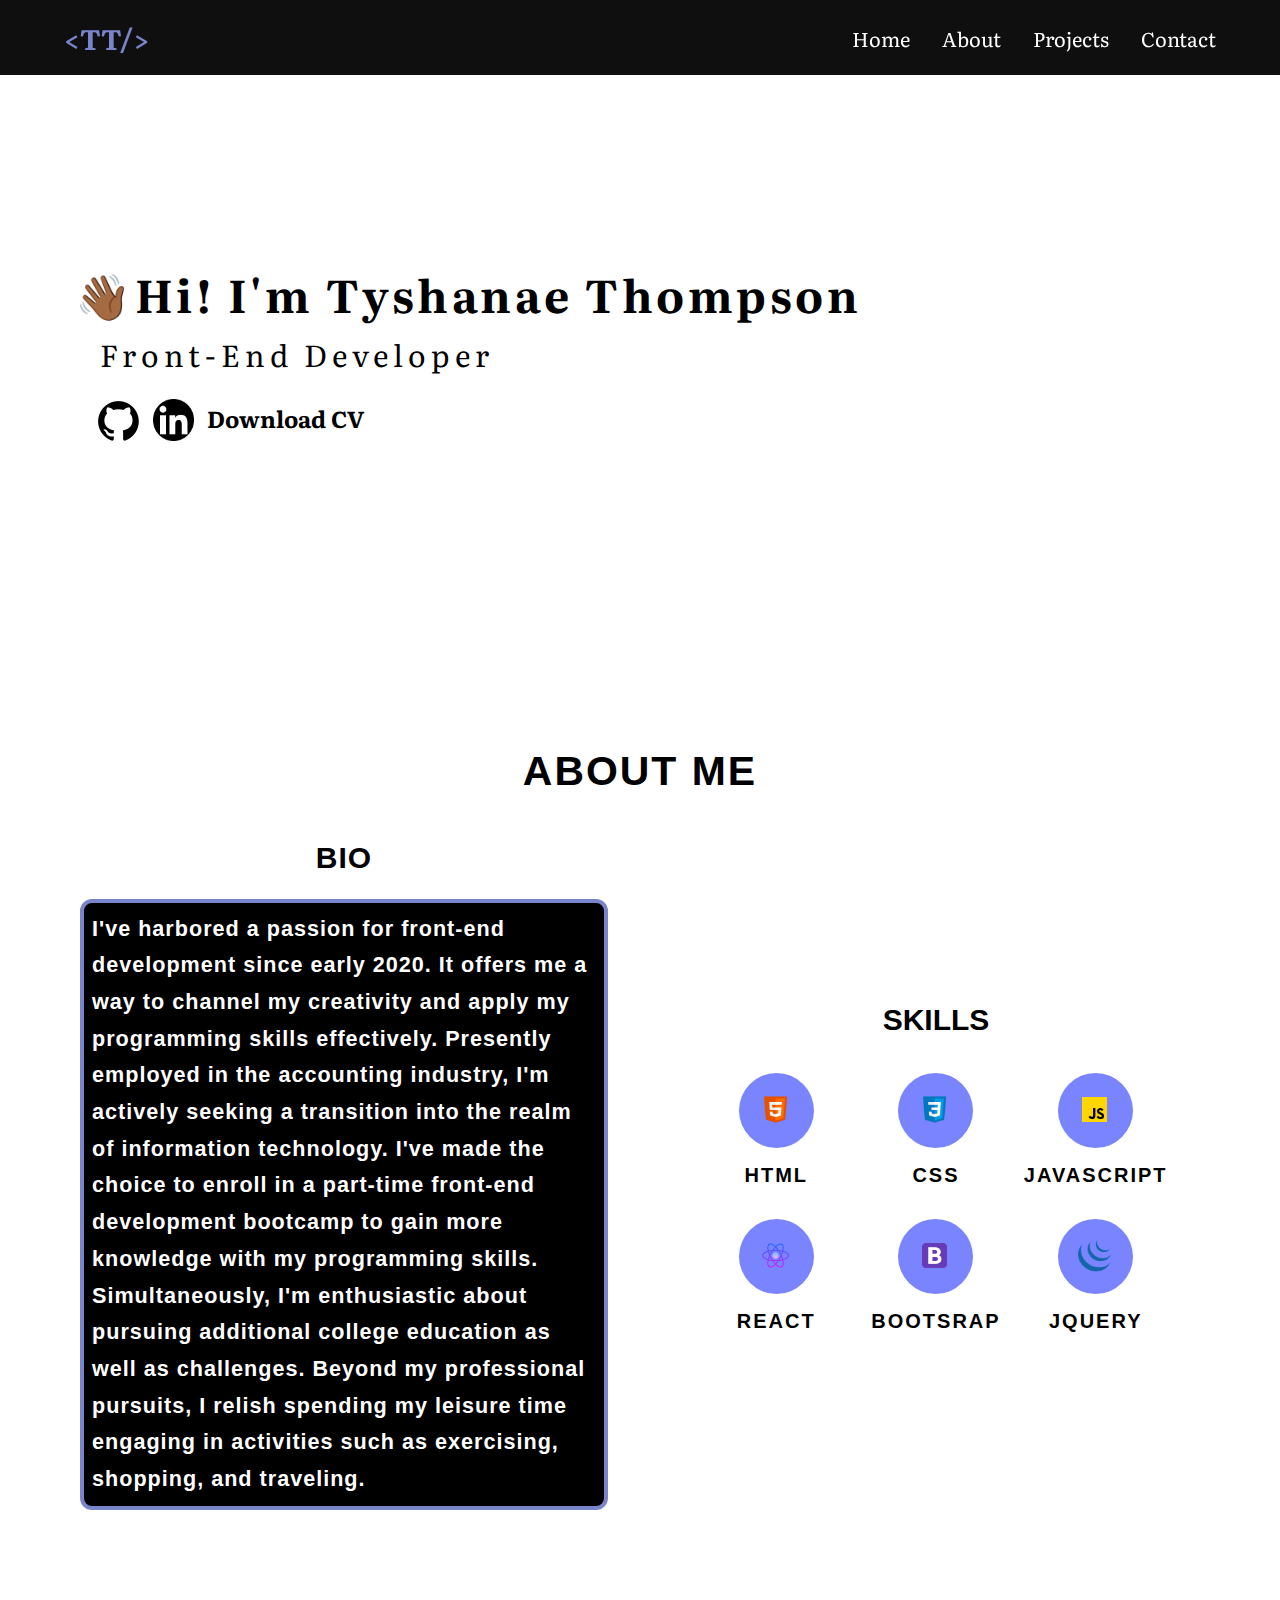
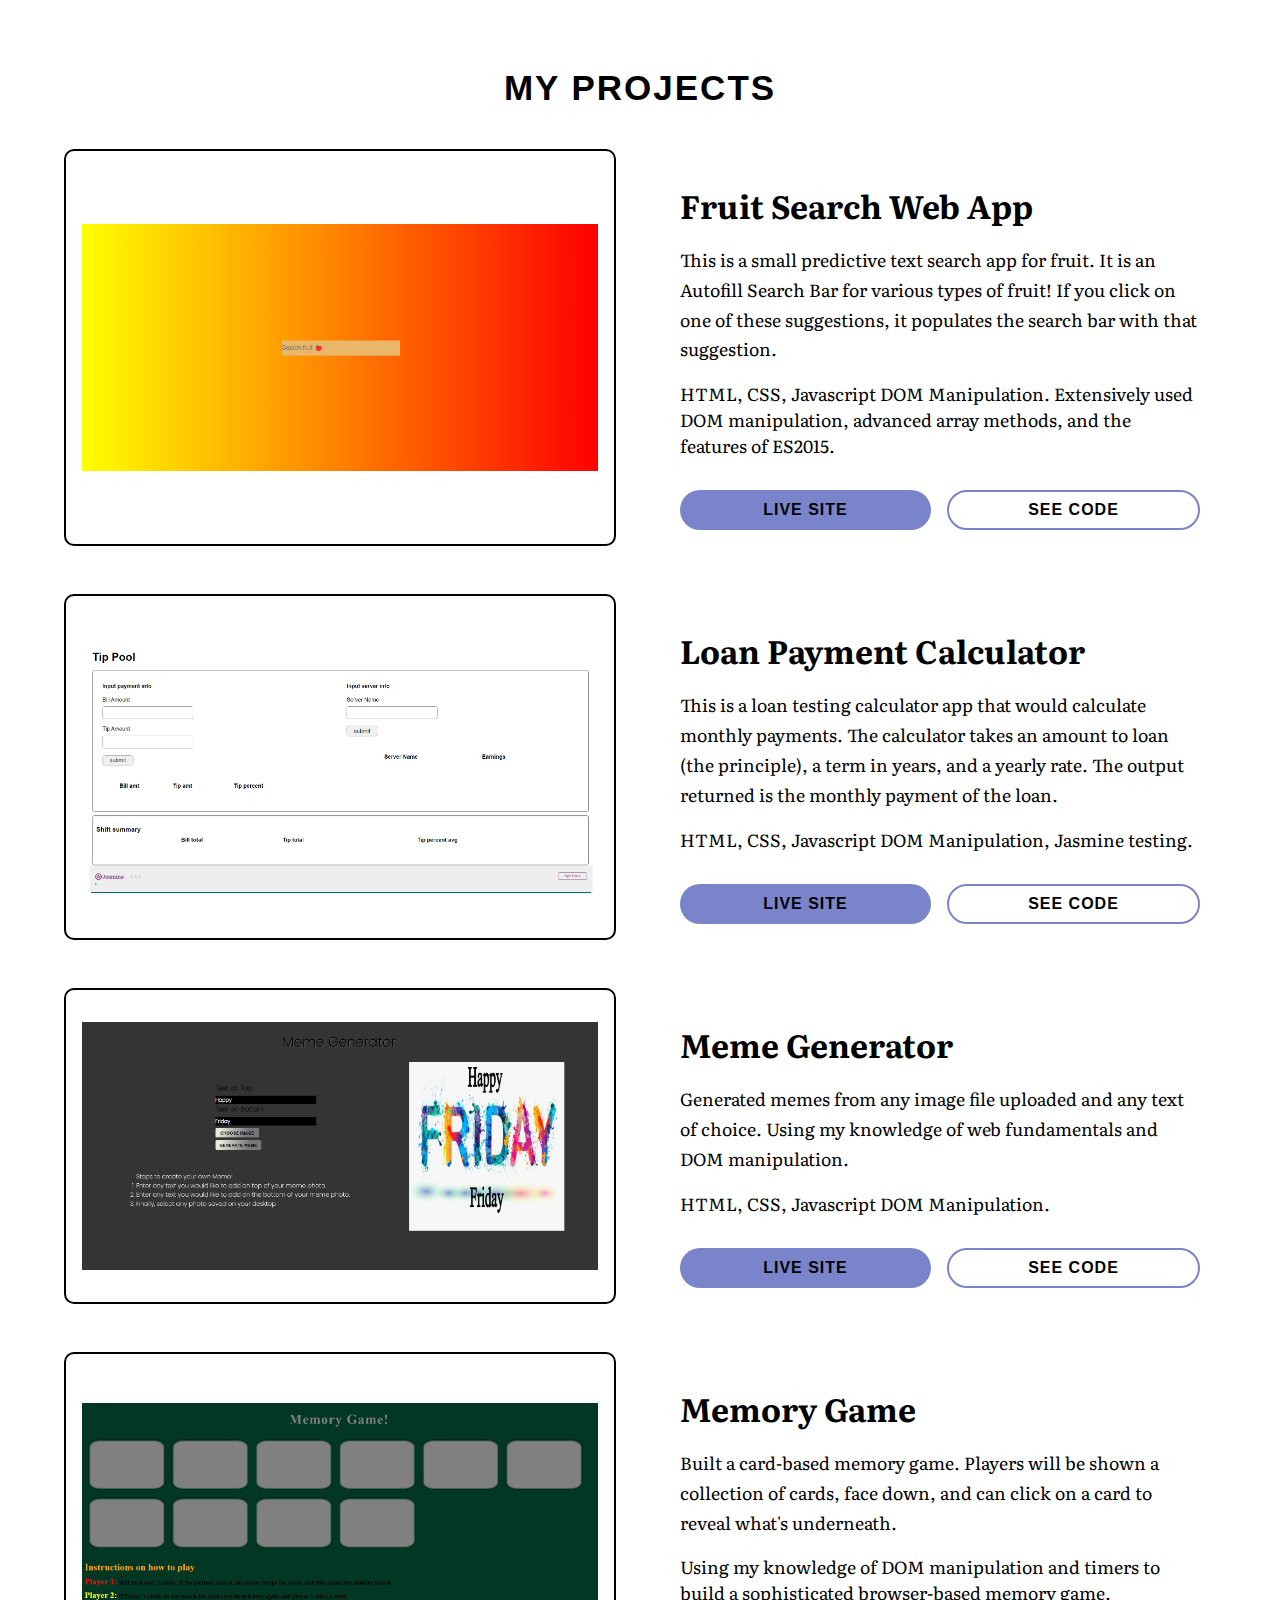
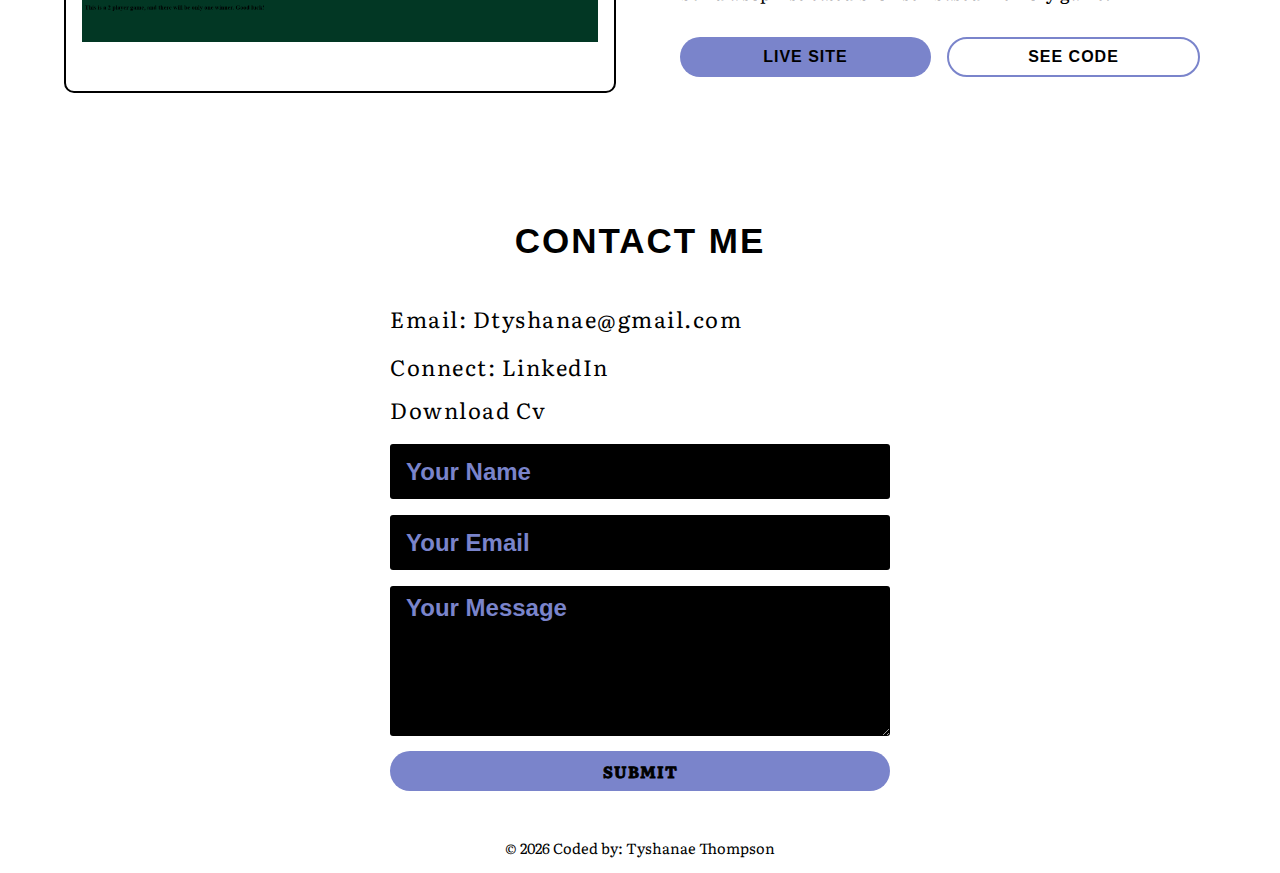
<file: index.html>
<!DOCTYPE html>
<html lang="en" id="home">

<head>
  <meta charset="UTF-8" />
  <meta http-equiv="X-UA-Compatible" content="IE=edge" />
  <meta name="viewport" content="width=device-width, initial-scale=1.0" />
  <meta name="author" content="Tyshanae Thompson" />
  <link rel="stylesheet" href="style.css" />
  <title>Tyshanae Thompson | Portfolio</title>
</head>


<body>

  <!-- header -->
  <header class="header" class="navbar-expand-lg">
    <nav class="nav center">
      <div class="nav__header">
        <a href="#home" class="nav__brand">&lt;TT&sol;&gt;</a>
        <ul class="nav__links">
          <li><a href="#home" class="nav__link">Home</a></li>
          <li><a href="#about" class="nav__link">About</a></li>
          <li><a href="#projects" class="nav__link">Projects</a></li>
          <li><a href="#contact" class="nav__link">Contact</a></li>
        </ul>
        <span class="nav__hamburger" id="hamburger"></span>
      </div>
    </nav>
  </header>


  <aside class="sidebar">
    <ul class="sidebar__links">
      <li><a href="#home" class="sidebar__link" data-id="home">Home</a></li>
      <li>
        <a href="#about" class="sidebar__link" data-id="about">About</a>
      </li>
      <li>
        <a href="#projects" class="sidebar__link" data-id="projects">Projects</a>
      </li>
      <li>
        <a href="#contact" class="sidebar__link" data-id="contact">Contact</a>
      </li>
    </ul>
  </aside>

  <main>

    <div class="Introduction_section">
      <!--Introduction & Contacts-->
      <div class="introduction_main" class="hero__container center">
        <h2 class="introduction" class="hero__heading">👋🏾Hi! I'm Tyshanae Thompson</h2>
        <p class="text">Front-End Developer</p>
        <div class="social__contacts">
          <!--github-->
          <a href="https://github.com/Tyshanae" target="_blank">
            <img class="social_link" src="./image logos/github-mark/new github.png" alt="github logo"
              style="width: 49.5px; height: 49.5px" />
          </a>
          <!--Linkedin-->
          <a href="https://www.linkedin.com/in/tyshanae-thompson-536700204/" target="_blank">
            <img class="social_link" src="./image logos/linkedin-mark/linkedin-logo.png" alt="linkedin logo"
              style="width:41px; height:42px; margin-top:3px" />
          </a>
          <a href="./CV/Tyshanae Thompson Resume final.pdf" class="cv_link" download>Download CV</a>
        </div>
      </div>
    </div>



    <!-- about section -->
    <section class="about" id="about">
      <section id="section_h3_about">
        <h3>About Me</h3>
      </section>
      <section class="center">
        <article class="about__container">
          <div class="about__bio">
            <h3 class="skills_bio">Bio</h3>
            <p
              style="border: 4px solid rgb(122, 132, 203); border-radius: 12px; padding-left: 8px; padding-right:8px; padding-top:8px; padding-bottom:8px;color: white; background-color: black;">
              I've harbored a passion for front-end development since early
              2020. It offers me a way to channel my creativity and apply my
              programming skills effectively. Presently employed in the
              accounting industry, I'm actively seeking a transition into the
              realm of information technology. I've made the choice to enroll in
              a part-time front-end development bootcamp to gain more knowledge
              with my programming skills. Simultaneously, I'm enthusiastic about
              pursuing additional college education as well as challenges.
              Beyond my professional pursuits, I relish spending my leisure time
              engaging in activities such as exercising, shopping, and
              traveling.
            </p>
          </div>
          <!--Tech Skills List-->
          <div class="skills_div">
            <h3 class="skills__title">Skills</h3>
            <div class="about__skilllist">
              <div class="skills_section">
                <section class="img_tile">
                  <i><img class="img_skills" src="icons tech stack/icons8-html5-48.png" alt="html 5" /></i>
                </section>
                <p class="list-item">HTML</p>
              </div>

              <div class="skills_section">
                <section class="img_tile">
                  <i><img class="img_skills" src="icons tech stack/icons8-css-48.png" alt="css" /></i>
                </section>
                <p class="list-item">CSS</p>
              </div>

              <div class="skills_section">
                <section class="img_tile">
                  <i><img class="img_skills" src="icons tech stack/icons8-javascript-48.png" alt="javascript" />
                  </i>
                </section>
                <p class="list-item">JavaScript</p>
              </div>

              <div class="skills_section">
                <section class="img_tile">
                  <i><img class="img_skills" src="icons tech stack/new react.png" alt="react" /></i>
                </section>
                <p class="list-item">React</p>
              </div>

              <div class="skills_section">
                <section class="img_tile">
                  <i><img class="img_skills" src="icons tech stack/icons8-bootstrap-48.png" alt="bootstrap" /></i>
                </section>
                <p class="list-item">Bootsrap</p>
              </div>

              <div class="skills_section">
                <section class="img_tile">
                  <i><img class="img_skills"
                      src="icons tech stack/icons8-jquery-is-a-javascript-library-designed-to-simplify-html-48.png"
                      alt="bootstrap" /></i>
                </section>
                <p class="list-item">jQuery</p>
              </div>
            </div>
          </div>
        </article>
      </section>
    </section>

    <!-- projects section -->
    <section class="projects" id="projects">
      <h2 class="section__title">My Projects</h2>
      <article class="projects__container center">

        <div class="projects__card">
          <div class="projects__image">
            <img src="./project photos/Fruit Search App.png" alt="Fruit Search Web App" class="img"
              style="border: 2px solid black" />
          </div>
          <div class="projects__text">
            <h3 class="projects__title">Fruit Search Web App</h3>
            <p class="projects__description">
              This is a small predictive text search app for fruit. It is an
              Autofill Search Bar for various types of fruit! If you click on one
              of these suggestions, it populates the search bar with that
              suggestion.
            </p>
            <p class="projects__stack">
              HTML, CSS, Javascript DOM Manipulation. Extensively used DOM
              manipulation, advanced array methods, and the features of ES2015.
            </p>
            <div class="project__buttons">
              <a href="https://tyshanae.github.io/Fruit-Search-Javascript-Dom/" target="_blank"
                class="btn project__btn--primary" type="button" aria-label="Fruit Search Web App" rel="noopener">Live
                Site</a>
              <a href="https://github.com/Tyshanae/Fruit-Search-Javascript-Dom.git" target="_blank"
                class="btn project__btn--secondary" type="button"
                aria-label="Link to Github Repository for Fruit Search Web App" rel="noopener">See Code</a>
            </div>
          </div>
        </div>

        <div class="projects__card">
          <div class="projects__image">
            <img src="./project photos/Loan Payment Calculator.png" alt="Loan Payment Calculator" class="img"
              style="border: 2px solid black" />
          </div>
          <div class="projects__text">
            <h3 class="projects__title">Loan Payment Calculator</h3>
            <p class="projects__description">
              This is a loan testing calculator app that would calculate monthly
              payments. The calculator takes an amount to loan (the principle), a
              term in years, and a yearly rate. The output returned is the monthly
              payment of the loan.
            </p>
            <p class="projects__stack">
              HTML, CSS, Javascript DOM Manipulation, Jasmine testing.
            </p>
            <div class="project__buttons">
              <a href="https://tyshanae.github.io/JasmineTestingCalculator/" target="_blank"
                class="btn project__btn--primary" type="button" aria-label="Loan Payment Calculator Live Site"
                rel="noopener">Live Site</a>
              <a href="https://github.com/Tyshanae/JasmineTestingCalculator.git" target="_blank"
                class="btn project__btn--secondary" type="button"
                aria-label="Link to Github Repository for Loan Payment Calculator" rel="noopener">See Code</a>
            </div>
          </div>
        </div>

        <div class="projects__card">
          <div class="projects__image">
            <img src="./project photos/Meme Generator App (2).png" alt="Meme Generator" class="img"
              style="border: 2px solid black" />
          </div>
          <div class="projects__text">
            <h3 class="projects__title">Meme Generator</h3>
            <p class="projects__description">
              Generated memes from any image file uploaded and any text of choice.
              Using my knowledge of web fundamentals and DOM manipulation.
            </p>
            <p class="projects__stack">
              HTML, CSS, Javascript DOM Manipulation.
            </p>
            <div class="project__buttons">
              <a href="https://tyshanae.github.io/Meme-Generator-Complete/" target="_blank"
                class="btn project__btn--primary" type="button"
                aria-label="Visions of Hope Psychological Services, LLC Live Site" rel="noopener">Live Site</a>
              <a href="https://github.com/Tyshanae/Meme-Generator-Complete.git" target="_blank"
                class="btn project__btn--secondary" type="button"
                aria-label="Link to Github Repository for Meme Generator" rel="noopener">See Code</a>
            </div>
          </div>
        </div>

        <div class="projects__card">
          <div class="projects__image">
            <img src="./project photos/Memory Game.png" alt="Memory Game" class="img" style="border: 2px solid black" />
          </div>
          <div class="projects__text">
            <h3 class="projects__title">
              Memory Game
            </h3>
            <p class="projects__description">
              Built a card-based memory game. Players will be shown a collection
              of cards, face down, and can click on a card to reveal what's
              underneath.
            </p>
            <p class="projects__stack"> Using my knowledge of DOM manipulation and timers to build a
              sophisticated browser-based memory game.</p>
            <div class="project__buttons">
              <a href="https://tyshanae.github.io/Memory-Game-Webpage-Complete/memory-game-js-dom/index.html"
                target="_blank" class="btn project__btn--primary" type="button"
                aria-label="Link to Atlas Behavioral Health & Wellness Live Site" rel="noopener">Live Site</a>
              <a href="https://github.com/Tyshanae/Memory-Game-Webpage-Complete.git" target="_blank"
                class="btn project__btn--secondary" type="button" aria-label="Link to Github Repository for Memory Game"
                rel="noopener">See Code</a>
            </div>
          </div>
        </div>

        <!-- contact section -->
        <section class="contact_section" id="contact">
          <h2 class="section__title">Contact Me</h2>
          <section class="contact__container">
            <div class="contact-section">
              <p class="contact_info">Email: Dtyshanae@gmail.com</p>
              <a class="linkedin" href="https://www.linkedin.com/in/tyshanae-thompson-536700204/"
                target="_blank">Connect: LinkedIn</a>
              <a class="resume" download href="./CV/Tyshanae Thompson Resume final.pdf">Download Cv</a>
              <form class="contact__form" id="form" action="https://formsubmit.co/37f099e7f80af871402bc745b521a6dd"
                method="POST" target="_blank">
                <input type="text" name="Name" placeholder="Your Name" required />
                <input type="email" id="email" name="email" placeholder="Your Email" required />
                <textarea name="message" id="message" rows="6" placeholder="Your Message"></textarea>
                <button class="btn project__btn--primary" type="submit">
                  Submit
                </button>
              </form>
            </div>

          </section>
        </section>
  </main>
  <footer class="footer">
    <small>&copy <span id="date"></span> Coded by: Tyshanae Thompson</small>
  </footer>
  <script src="script.js"></script>
</body>

</html>
</file>
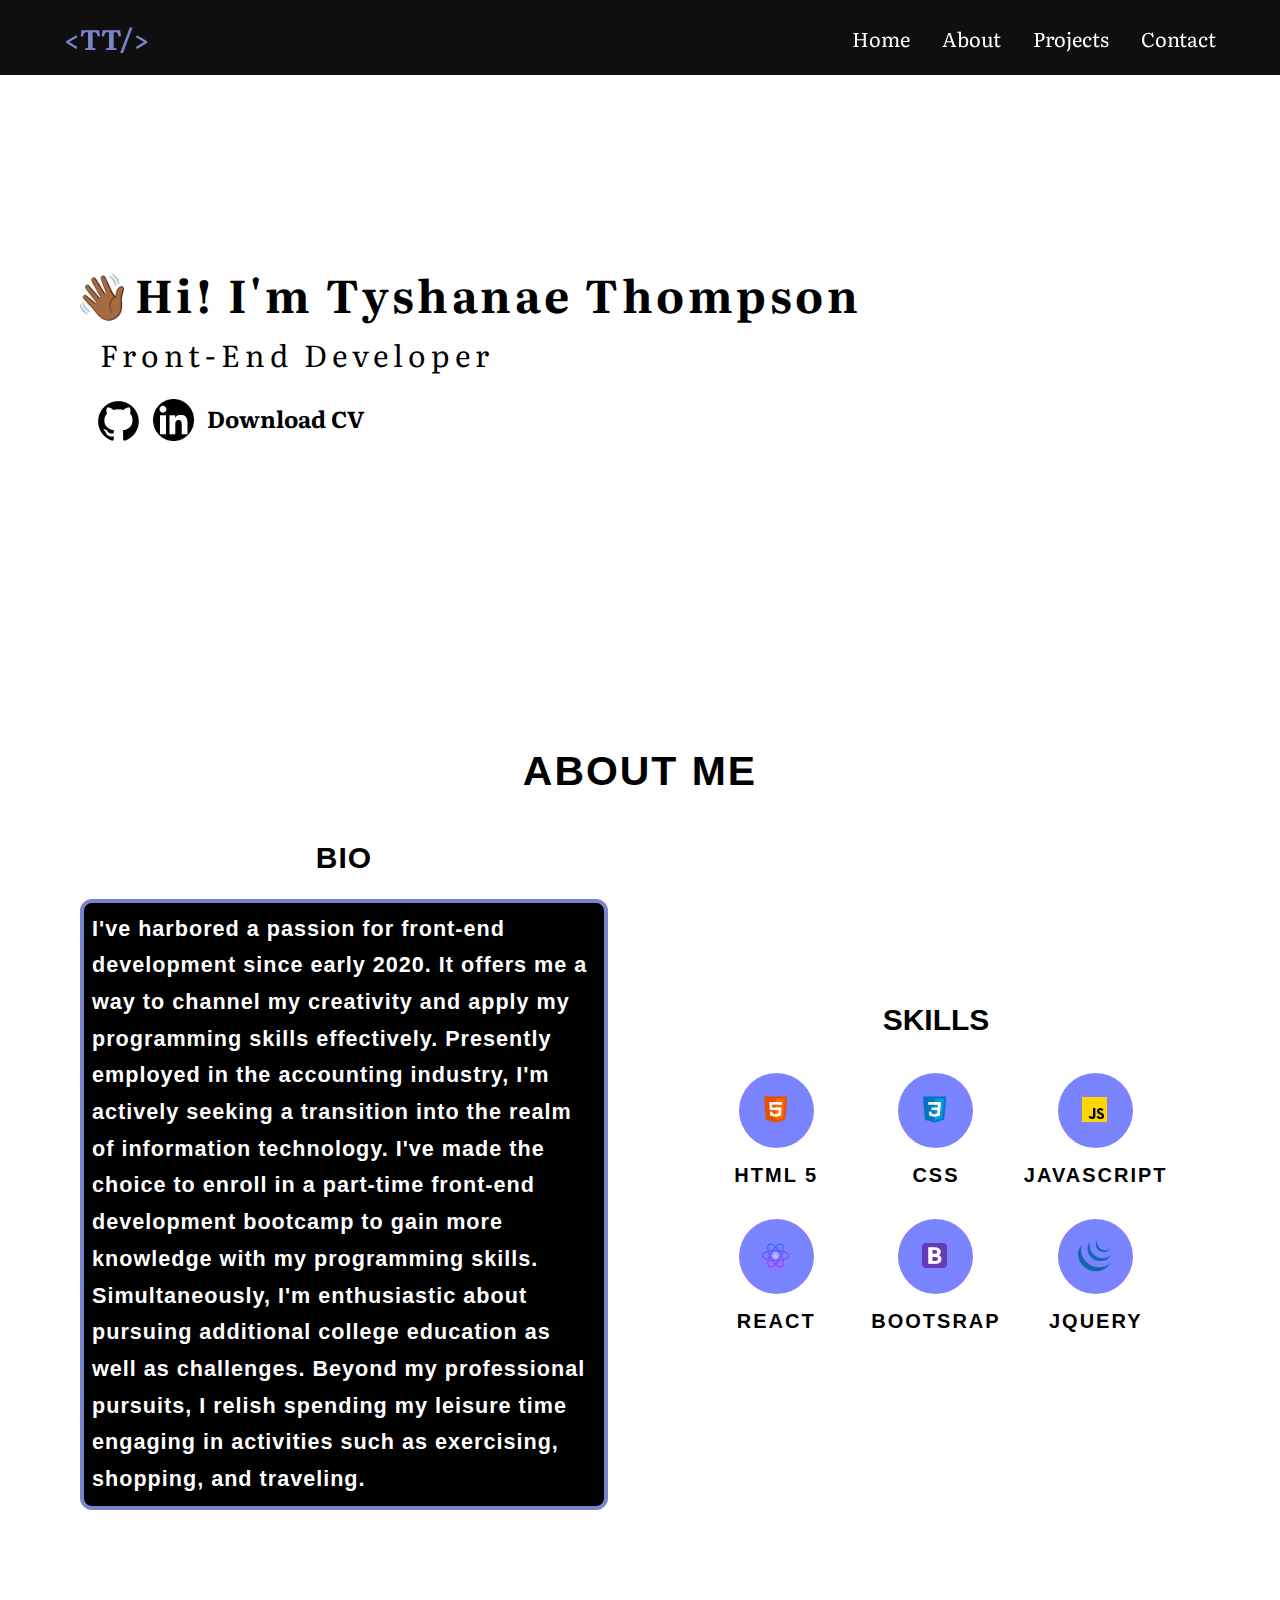
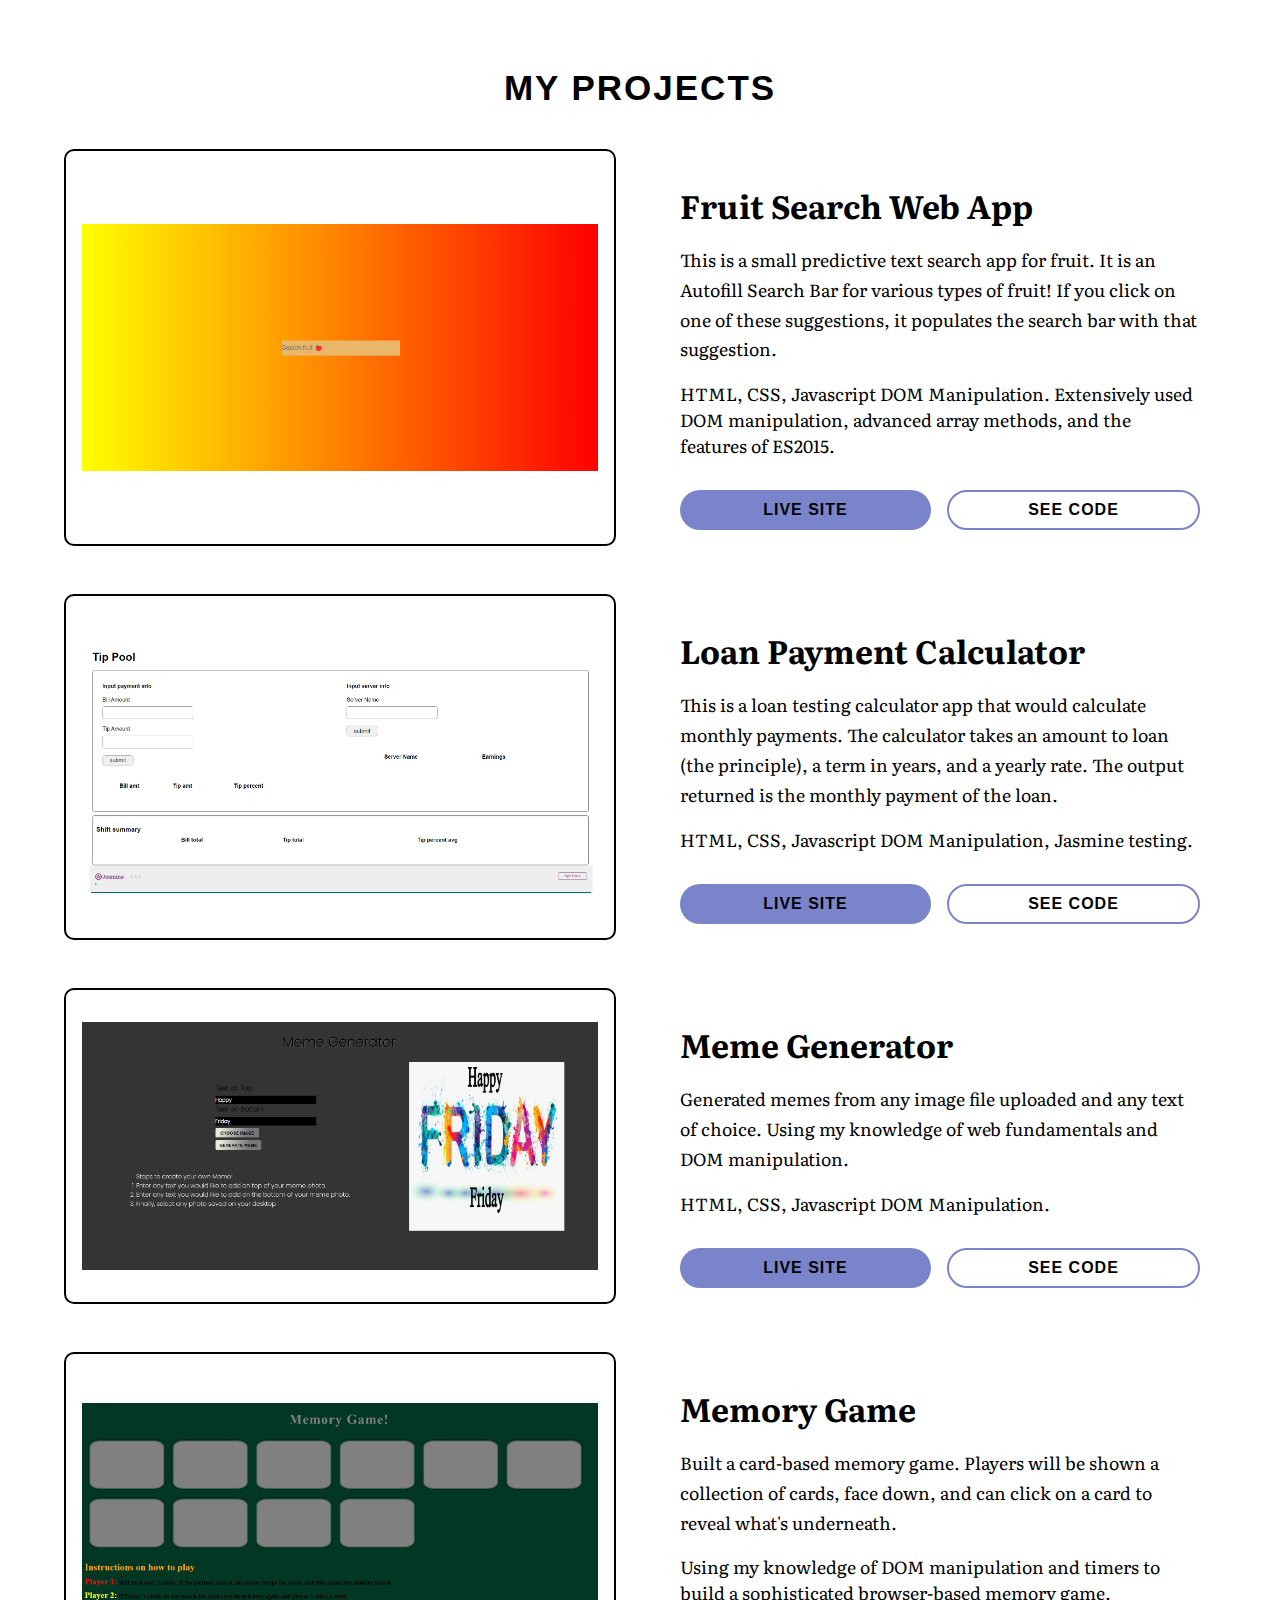
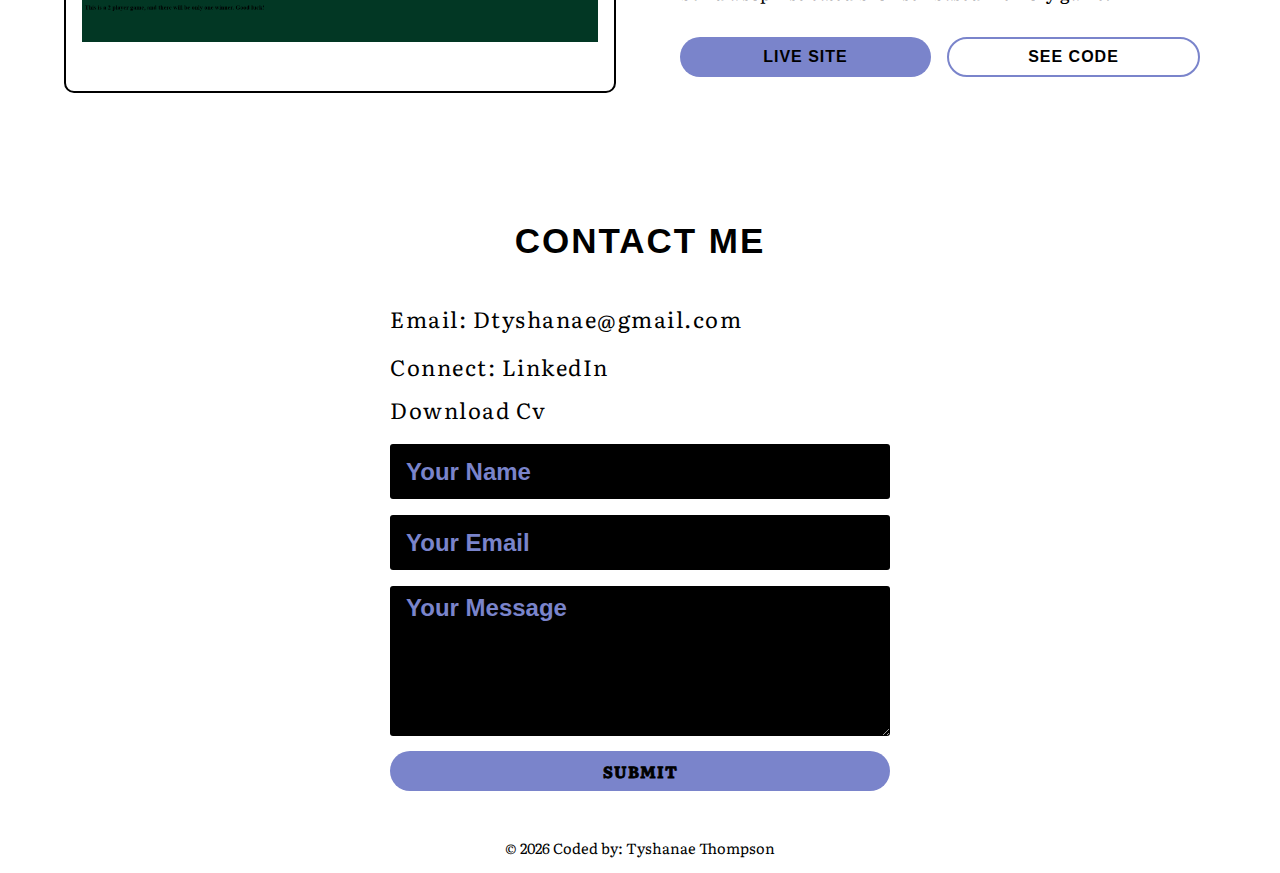
<file: Tyshanae Portfolio Clean/index.html>
<!DOCTYPE html>
<html lang="en" id="home">

<head>
  <meta charset="UTF-8" />
  <meta http-equiv="X-UA-Compatible" content="IE=edge" />
  <meta name="viewport" content="width=device-width, initial-scale=1.0" />
  <meta name="author" content="Tyshanae Thompson" />
  <link rel="stylesheet" href="style.css" />
  <title>Tyshanae Thompson | Portfolio</title>
</head>


<!--Check source code, and be sure everything looks original and check if all links work DONE-->
<!-- Fix buttons width on form be sure that the width is smaller, if not then ask othman for help-->
<!-- Reach out to Othman about this portfolio and ask him if this is good DONE-->
<!-- Be sure to fix fonts and font styles DONE-->
<!--Fix spacing on web page so I can apply for jobs DONE-->

<body>

  <!-- header -->
  <header class="header" class="navbar-expand-lg">
    <nav class="nav center">
      <div class="nav__header">
        <a href="#home" class="nav__brand">&lt;TT&sol;&gt;</a>
        <ul class="nav__links">
          <li><a href="#home" class="nav__link">Home</a></li>
          <li><a href="#about" class="nav__link">About</a></li>
          <li><a href="#projects" class="nav__link">Projects</a></li>
          <li><a href="#contact" class="nav__link">Contact</a></li>
        </ul>
        <span class="nav__hamburger" id="hamburger"></span>
      </div>
    </nav>
  </header>


  <aside class="sidebar">
    <ul class="sidebar__links">
      <li><a href="#home" class="sidebar__link" data-id="home">Home</a></li>
      <li>
        <a href="#about" class="sidebar__link" data-id="about">About</a>
      </li>
      <li>
        <a href="#projects" class="sidebar__link" data-id="projects">Projects</a>
      </li>
      <li>
        <a href="#contact" class="sidebar__link" data-id="contact">Contact</a>
      </li>
    </ul>
  </aside>

  <main>

    <div class="Introduction_section">
      <!--Introduction & Contacts-->
      <div class="introduction_main" class="hero__container center">
        <h2 class="introduction" class="hero__heading">👋🏾Hi! I'm Tyshanae Thompson</h2>
        <p class="text">Front-End Developer</p>
        <div class="social__contacts">
          <!--github-->
          <a href="https://github.com/Tyshanae" target="_blank">
            <img class="social_link" src="/image logos/github-mark/new github.png" alt="github logo"
              style="width: 49.5px; height: 49.5px" />
          </a>
          <!--Linkedin-->
          <a href="https://www.linkedin.com/in/tyshanae-thompson-536700204/" target="_blank">
            <img class="social_link" src="/image logos/linkedin-mark/linkedin-logo.png" alt="linkedin logo"
              style="width:41px; height:42px; margin-top:3px" />
          </a>
          <a href="/CV/Tyshanae Thompson Resume final.pdf" class="cv_link" download>Download CV</a>
        </div>
      </div>
    </div>



    <!-- about section -->
    <section class="about" id="about">
      <section id="section_h3_about">
        <h3>About Me</h3>
      </section>
      <section class="center">
        <article class="about__container">
          <div class="about__bio">
            <h3 class="skills_bio">Bio</h3>
            <p
              style="border: 4px solid rgb(122, 132, 203); border-radius: 12px; padding-left: 8px; padding-right:8px; padding-top:8px; padding-bottom:8px;color: white; background-color: black;">
              I've harbored a passion for front-end development since early
              2020. It offers me a way to channel my creativity and apply my
              programming skills effectively. Presently employed in the
              accounting industry, I'm actively seeking a transition into the
              realm of information technology. I've made the choice to enroll in
              a part-time front-end development bootcamp to gain more knowledge
              with my programming skills. Simultaneously, I'm enthusiastic about
              pursuing additional college education as well as challenges.
              Beyond my professional pursuits, I relish spending my leisure time
              engaging in activities such as exercising, shopping, and
              traveling.
            </p>
          </div>
          <!--Tech Skills List-->
          <div class="skills_div">
            <h3 class="skills__title">Skills</h3>
            <div class="about__skilllist">
              <div class="skills_section">
                <section class="img_tile">
                  <i><img class="img_skills" src="/icons tech stack/icons8-html5-48.png" alt="html 5" /></i>
                </section>
                <p class="list-item">HTML 5</p>
              </div>

              <div class="skills_section">
                <section class="img_tile">
                  <i><img class="img_skills" src="/icons tech stack/icons8-css-48.png" alt="css" /></i>
                </section>
                <p class="list-item">CSS</p>
              </div>

              <div class="skills_section">
                <section class="img_tile">
                  <i><img class="img_skills" src="/icons tech stack/icons8-javascript-48.png" alt="javascript" />
                  </i>
                </section>
                <p class="list-item">JavaScript</p>
              </div>

              <div class="skills_section">
                <section class="img_tile">
                  <i><img class="img_skills" src="/icons tech stack/new react.png" alt="react" /></i>
                </section>
                <p class="list-item">React</p>
              </div>

              <div class="skills_section">
                <section class="img_tile">
                  <i><img class="img_skills" src="/icons tech stack/icons8-bootstrap-48.png" alt="bootstrap" /></i>
                </section>
                <p class="list-item">Bootsrap</p>
              </div>

              <div class="skills_section">
                <section class="img_tile">
                  <i><img class="img_skills"
                      src="/icons tech stack/icons8-jquery-is-a-javascript-library-designed-to-simplify-html-48.png"
                      alt="bootstrap" /></i>
                </section>
                <p class="list-item">jQuery</p>
              </div>
            </div>
          </div>
        </article>
      </section>
    </section>

    <!-- projects section -->
    <section class="projects" id="projects">
      <h2 class="section__title">My Projects</h2>
      <article class="projects__container center">

        <div class="projects__card">
          <div class="projects__image">
            <img src="/project photos/Fruit Search App.png" alt="Fruit Search Web App" class="img"
              style="border: 2px solid black" />
          </div>
          <div class="projects__text">
            <h3 class="projects__title">Fruit Search Web App</h3>
            <p class="projects__description">
              This is a small predictive text search app for fruit. It is an
              Autofill Search Bar for various types of fruit! If you click on one
              of these suggestions, it populates the search bar with that
              suggestion.
            </p>
            <p class="projects__stack">
              HTML, CSS, Javascript DOM Manipulation. Extensively used DOM
              manipulation, advanced array methods, and the features of ES2015.
            </p>
            <div class="project__buttons">
              <a href="https://tyshanae.github.io/Fruit-Search-Javascript-Dom/" target="_blank"
                class="btn project__btn--primary" type="button" aria-label="Fruit Search Web App" rel="noopener">Live
                Site</a>
              <a href="https://github.com/Tyshanae/Fruit-Search-Javascript-Dom.git" target="_blank"
                class="btn project__btn--secondary" type="button"
                aria-label="Link to Github Repository for Fruit Search Web App" rel="noopener">See Code</a>
            </div>
          </div>
        </div>

        <div class="projects__card">
          <div class="projects__image">
            <img src="/project photos/Loan Payment Calculator.png" alt="Loan Payment Calculator" class="img"
              style="border: 2px solid black" />
          </div>
          <div class="projects__text">
            <h3 class="projects__title">Loan Payment Calculator</h3>
            <p class="projects__description">
              This is a loan testing calculator app that would calculate monthly
              payments. The calculator takes an amount to loan (the principle), a
              term in years, and a yearly rate. The output returned is the monthly
              payment of the loan.
            </p>
            <p class="projects__stack">
              HTML, CSS, Javascript DOM Manipulation, Jasmine testing.
            </p>
            <div class="project__buttons">
              <a href="https://tyshanae.github.io/JasmineTestingCalculator/" target="_blank"
                class="btn project__btn--primary" type="button" aria-label="Loan Payment Calculator Live Site"
                rel="noopener">Live Site</a>
              <a href="https://github.com/Tyshanae/JasmineTestingCalculator.git" target="_blank"
                class="btn project__btn--secondary" type="button"
                aria-label="Link to Github Repository for Loan Payment Calculator" rel="noopener">See Code</a>
            </div>
          </div>
        </div>

        <div class="projects__card">
          <div class="projects__image">
            <img src="/project photos/Meme Generator App (2).png" alt="Meme Generator" class="img"
              style="border: 2px solid black" />
          </div>
          <div class="projects__text">
            <h3 class="projects__title">Meme Generator</h3>
            <p class="projects__description">
              Generated memes from any image file uploaded and any text of choice.
              Using my knowledge of web fundamentals and DOM manipulation.
            </p>
            <p class="projects__stack">
              HTML, CSS, Javascript DOM Manipulation.
            </p>
            <div class="project__buttons">
              <a href="https://tyshanae.github.io/Meme-Generator-Complete/" target="_blank"
                class="btn project__btn--primary" type="button"
                aria-label="Visions of Hope Psychological Services, LLC Live Site" rel="noopener">Live Site</a>
              <a href="https://github.com/Tyshanae/Meme-Generator-Complete.git" target="_blank"
                class="btn project__btn--secondary" type="button"
                aria-label="Link to Github Repository for Meme Generator" rel="noopener">See Code</a>
            </div>
          </div>
        </div>

        <div class="projects__card">
          <div class="projects__image">
            <img src="/project photos/Memory Game.png" alt="Memory Game" class="img" style="border: 2px solid black" />
          </div>
          <div class="projects__text">
            <h3 class="projects__title">
              Memory Game
            </h3>
            <p class="projects__description">
              Built a card-based memory game. Players will be shown a collection
              of cards, face down, and can click on a card to reveal what's
              underneath.
            </p>
            <p class="projects__stack"> Using my knowledge of DOM manipulation and timers to build a
              sophisticated browser-based memory game.</p>
            <div class="project__buttons">
              <a href="https://tyshanae.github.io/Memory-Game-Webpage-Complete/memory-game-js-dom/index.html"
                target="_blank" class="btn project__btn--primary" type="button"
                aria-label="Link to Atlas Behavioral Health & Wellness Live Site" rel="noopener">Live Site</a>
              <a href="https://github.com/Tyshanae/Memory-Game-Webpage-Complete.git" target="_blank"
                class="btn project__btn--secondary" type="button" aria-label="Link to Github Repository for Memory Game"
                rel="noopener">See Code</a>
            </div>
          </div>
        </div>

        <!-- contact section -->
        <section class="contact_section" id="contact">
          <h2 class="section__title">Contact Me</h2>
          <section class="contact__container">
            <div class="contact-section">
              <p class="contact_info">Email: Dtyshanae@gmail.com</p>
              <a class="linkedin" href="https://www.linkedin.com/in/tyshanae-thompson-536700204/"
                target="_blank">Connect: LinkedIn</a>
              <a class="resume" download href="/CV/Tyshanae Thompson Resume final.pdf">Download Cv</a>
              <form class="contact__form" id="form" action="https://formsubmit.co/37f099e7f80af871402bc745b521a6dd"
                method="POST" target="_blank">
                <input type="text" name="Name" placeholder="Your Name" required />
                <input type="email" id="email" name="email" placeholder="Your Email" required />
                <textarea name="message" id="message" rows="6" placeholder="Your Message"></textarea>
                <button class="btn project__btn--primary" type="submit">
                  Submit
                </button>
              </form>
            </div>

          </section>
        </section>
  </main>
  <footer class="footer">
    <small>&copy <span id="date"></span> Coded by: Tyshanae Thompson</small>
  </footer>
  <script src="script.js"></script>
</body>

</html>
</file>
<file: style.css>
/*
GOOGLE FONTS
*/

@import url("https://fonts.googleapis.com/css2?family=Literata:opsz@7..72&display=swap");
@import url("https://fonts.googleapis.com/css2?family=Literata:opsz@7..72&family=Roboto:wght@300&display=swap");


/*
RESETS
*/
* {
  margin: 0;
  padding: 0;
  box-sizing: border-box;
}

@media (max-width: 800px) {
  * {
   transition: none !important;
  }
}
html {
  scroll-behavior: smooth;
}

/*
GLOBAL STYLES
*/

body {
  /* background: linear-gradient(
    155deg,
    rgba(91, 91, 215, 1) 21%,
    rgba(86, 94, 99, 1) 52%,
    rgba(2, 0, 36, 1) 85%
  ); */

  background: white;
  color: black;
  font-size: 1.1rem;
  font-family: "Literata", serif, sans-serif, "Courier New", Courier, monospace;
}

h1 {
  padding-top: 0;
  margin-top: 0;
}

h2 {
  color: black;
}

h3 {
  color: black;
}

/* global styles */
ul {
  list-style-type: none;
}

a {
  text-decoration: none;
  cursor: pointer;
  display: block;
}

.page {
  height: 100vh;
}

.center {
  max-width: 1200px;
  width: 90vw;
  margin: auto;
  align-items: center;
}

.section__title {
  text-align: center;
  margin: 3rem 0;
  margin-bottom: 10px;
  font-size: 35px;
  font-family: Arial, "Literata", serif, sans-serif, "Courier New", Courier, monospace;
  color: black;
  letter-spacing: 2px;
  align-items: center;
  text-transform: uppercase;
}

@media screen and (min-width: 768px) {
  .section__title {
    font-size: 3rem;
    padding: 1rem;
  }
}

.btn {
  text-transform: uppercase;
  font-family: var(--main-font);
  border-radius: 20px;
  background: transparent;
  height: 2.5rem;
  font-size: 1rem;
  cursor: pointer;
  display: flex;
  justify-content: center;
  align-items: center;
  letter-spacing: 1px;
}

.btn:hover {
  opacity: 0.8;
}



/* Home section / Introduction & social links*/

.introduction {
  right: 15px;
  font-size: 45px;
  color: black;
  margin-top: 250px;
  margin-left: 25px;
  padding: 10px 10px 0px 50px;
  font-family: "Literata", serif, sans-serif, "Courier New", Courier, monospace;
  letter-spacing: 3.5px;
}

.text {
  margin-left: 100px;
  margin-top: 5px;
  color: black;
  font-family: "Literata", serif, sans-serif, "Courier New", Courier, monospace;
  font-size: 30px;
  letter-spacing: 5px;
}

.social__contacts {
  display: inline-flex;
  margin-top: 20px;
  margin-left: 90px;
}

.social_link {
  margin: 2px 3px 3px 5px;
}

.social_link:hover {
  transform: translateY(-5px);
}

.cv_link {
  color: black;
  font-size: 23px;
  font-weight: bold;
  margin-left: 10px;
  margin-top: 5px;
}

.cv_link:hover {
  cursor: pointer;
  text-decoration: underline;
  transform: translateY(-5px);
}

@media screen and (min-width: 1100px) {
  .hero__heading {
    display: flex;
  }


  .hero__subheading {
    font-size: 7rem;
    text-align: left;
  }

  .contact__links,
  .hero__buttons,
  .hero__list {
    justify-content: flex-start;
  }
}

/*
NAVBAR
*/
.header {
  position: fixed;
  height: 75px;
  width: 100%;
  top: 0;
  left: 0;
  z-index: 3;
  background-color: rgb(15, 15, 15);
  transition: all 0.5s;
  display: grid;
  place-items: center;
}

header.sticky {
  height: 65px;
}

.nav__header {
  display: flex;
  justify-content: space-between;
  align-items: center;
  height: 100%;
  width: 100%;
}

.nav__brand {
  color: rgb(122, 132, 203);
  font-family: "Literata", serif, sans-serif, "Courier New", Courier, monospace;
  font-size: 1.75rem;
  font-weight: bold;
}

.nav__hamburger {
  display: block;
  width: 2rem;
  height: 0.25rem;
  cursor: pointer;
  background: transparent;
  background: rgb(122, 132, 203);
  transition: all ease 0.2s;
}

.nav__hamburger::before {
  content: "";
  position: absolute;
  transform: translateY(8px);
  width: 2rem;
  height: 0.25rem;
  background: rgb(122, 132, 203);
  transition: all ease 0.3s;
  cursor: pointer;
}

.nav__hamburger::after {
  content: "";
  position: absolute;
  transform: translateY(-8px);
  width: 2rem;
  height: 0.25rem;
  background: rgb(122, 132, 203);
  background: white;
  transition: all ease 0.3s;
  cursor: pointer;
}

.open {
  background: transparent;
  transition: all ease 0.3s;
}

.open::before {
  transform: rotate(45deg);
  transition: all ease-in-out 0.3s;
}

.open::after {
  transform: rotate(-45deg);
  transition: all ease-in-out 0.3s;
}

.nav__link {
  color: white;
  font-size: 20px;
}

.nav__link:visited {
  color: white;
}

.nav__link:hover {
  border-bottom: 2px solid rgb(122, 132, 203);
  color: rgb(131, 123, 123);
  font-family: "Literata", serif, sans-serif, "Courier New", Courier, monospace;
}

.nav__links {
  display: none;
}

/***
media queries tablet
***/

@media screen and (min-width: 768px) {
  .header {
    width: 100%;
    height: 75px;
    display: grid;
    place-items: center;
  }

  .nav {
    position: fixed;
  }

  .nav__header {
    display: grid;
    grid-template-columns: 1fr 1fr;
    align-items: center;
    justify-content: center;
  }

  .nav__links {
    height: 100%;
    display: flex;
    justify-content: flex-end;
    align-items: center;
  }

  .nav__link {
    display: block;
    margin-left: 2rem;
  }

  .nav__hamburger {
    display: none;
  }
}

/*
SIDEBAR
*/

.sidebar {
  position: fixed;
  height: calc(100vh - 75px);
  width: 100vw;
  transform: translateX(-100%);
  transition: 0.3s;
  background: black;
  display: flex;
  justify-content: center;
  align-items: center;
  z-index: 1;
  height: 100vh;
}

.sidebar__links {
  margin-bottom: 250px;
  padding: 0;
}

.sidebar__links li {
  position: relative;
  overflow: hidden;
  margin: 10px 0px;
}

.sidebar__links li::before {
  position: absolute;
  top: 25%;
  width: 50%;
  height: 1px;
  background: rgb(122, 132, 203);
  left: -100%;
  transition: 0.3s;
}

.sidebar__links li:hover::before {
  left: 100%;
}

.sidebar__link {
  padding: 1rem;
  font-size: 2rem;
  font-weight: 600;
  color: white;
  letter-spacing: 0.2rem;
  text-transform: uppercase;
  position: relative;
  display: block;
  text-align: center;
  margin: 0;
  transition: 0.3s;
  color: transparent;
}

.sidebar__link::before {
  content: attr(data-id);
  position: absolute;
  top: 0;
  left: 0;
  width: 100%;
  padding: 5px 0;
  color: white;
  box-sizing: border-box;
}

.sidebar__link::after {
  content: attr(data-id);
  position: absolute;
  top: 0;
  left: 0;
  width: 100%;
  padding: 5px 0;
  color: white;
  box-sizing: border-box;
}

.sidebar__link:hover {
  color: transparent;
}

.sidebar__link:hover::before {
  color: rgb(122, 132, 203);
}

.sidebar__link:hover::after {
  color: rgb(122, 132, 203);
}

ul.sidebar__links {
  margin-bottom: 300px;
}

.show {
  transform: translateX(0);
  transition: 0.3s;
}





/* about section */
.about__container {
  height: 100%;
  display: flex;
  flex-direction: column;
  padding: 1rem;
  gap: 4rem;
}


.about {
  min-height: 100vh;
  margin-top: 12rem;
  display: flex;
  flex-direction: column;
  align-items: center;
  font-family: "Literata", serif, sans-serif, "Courier New", Courier, monospace;
  width: 100%;
}

.about__container {
  height: 100%;
  display: block;
  align-items: center;
  justify-content: center;
  place-items: center;
  flex-direction: column;
  padding: 1rem;
  gap: 4rem;
}

.skills_div {
  position: relative;
  bottom: 15px;
}

.about .section__title {
  margin: 4rem 0;
}

#section_h3_about {
  margin: 100px auto;
  margin-bottom: 15px;
  font-size: 35px;
  font-family: Arial, "Literata", serif, sans-serif, "Courier New", Courier, monospace;
  color: black;
  letter-spacing: 2px;
  align-items: center;
  text-transform: uppercase;
}

.about__bio {
  height: 100%;
  margin-bottom: 20px;
  line-height: 1.7;
  font-family: Arial, "Literata", serif, sans-serif, "Courier New", Courier, monospace;
  font-size: 2.4vh;
  font-weight: bold;
  letter-spacing: 1px;
  color: black;
}

.skills__title {
  margin-bottom: 20px;
}

p.list-item {
  font-family: arial, "Literata", serif, sans-serif, "Courier New", Courier, monospace;
  color: white;
  font-weight: bold;
  letter-spacing: 2px;
}

.skills__title,
.skills_bio {
  font-family: Arial, "Literata", serif, sans-serif, "Courier New", Courier, monospace;
  color: black;
  padding: 1rem 0;
  text-align: center;
  text-transform: uppercase;
  font-size: 30px;
}

img.img_skills {
  position: absolute;
  margin-top: 20px;
  margin-left: 20px;
  height: 33px;
  width: 33px;
}

section.img_tile {
  width: 75px;
  height: 75px;
  border-radius: 50%;
  background: rgb(122, 132, 400);
  opacity: 2;
}

.list-item {
  font-family: "Literata", serif, sans-serif, "Courier New", Courier, monospace;
  color: black;
  padding: 1rem 0;
  text-align: center;
  text-transform: uppercase;
  font-size: 20px;
}

.about__skills {
  padding-top: 1rem;
}

.about__skilllist {
  display: grid;
  grid-template-columns: 1fr 1fr 1fr;
  grid-template-columns: 5fr, 5fr, 5fr;
  gap: 1rem;
}

.about__skilllist div {
  width: 100%;
  height: 100%;
  display: flex;
  flex-direction: column;
  justify-content: center;
  align-items: center;
}

.about__skilllist div p {
  color: black;
  font-weight: bolder;
  text-align: center;
}

.about__skills i {
  font-size: 4rem;
}

.skills_section:hover {
  cursor: pointer;
  transform: translateX(30px);
  transform: translateY(-10px);
}

@media screen and (min-width: 992px) {
  .about__container {
    display: grid;
    grid-template-columns: 1fr 1fr;
  }
}

@media screen and (min-width: 992px) {
  .about__container {
    display: grid;
    grid-template-columns: 1fr 1fr;
  }
}

@media (hover: none) {
  .skills_section:hover {
    cursor: pointer;
    transform: translateX(30px);
    transform: translateY(-10px);
  }
  
}


/*
projects section
*/
.projects {
  width: 100%;
  display: grid;
  place-items: center;
  margin-top: 2rem;
}


.projects__container {
  display: flex;
  flex-direction: column;
  gap: 3rem;
  margin-bottom: 2rem;
}

.projects .section__title {
  margin: 4rem 0;
  margin-bottom: 25px;
  font-size: 35px;
  font-family: Arial, "Literata", serif, sans-serif, "Courier New", Courier, monospace;
  color: black;
  letter-spacing: 2px;
  align-items: center;
  text-transform: uppercase;
}

.projects__card {
  width: 100%;
  display: grid;
  grid-template-columns: 1fr;
  gap: 3rem;
}

.projects__text {
  display: flex;
  flex-direction: column;
  justify-content: space-between;
  text-align: left;
  padding: 1rem;
}

.projects__title {
  padding: 1rem 0;
  color: black;
  font-size: 2rem;
}

.projects__stack {
  padding: 1rem 0;
}

.project__buttons {
  display: flex;
  gap: 1rem;
  flex-wrap: wrap;
  justify-content: flex-start;
  font-family: Arial, "Literata", serif, sans-serif, "Courier New", Courier, monospace;
  margin-top: 1rem;
}

.project__btn--primary,
.project__btn--secondary {
  padding: 0.15rem 0.25rem;
  width: 100%;
  text-align: center;
}

.project__btn--primary {
  background: rgb(122, 132, 203);
  color: black;
  font-weight: bold;
  border: none;
}

.project__btn--primary:hover {
  background: black;
  color: white;
}

.project__btn--primary:visited {
  color: white;
}

.project__btn--secondary {
  color: black;
  border: 2px solid rgb(122, 132, 203);
  font-weight: bold;
}

.project__btn--secondary:hover {
  background: rgb(122, 132, 203);
  color: white;
}

.projects__image {
  width: 100%;
  height: 100%;
  flex: 1;
}

.img {
  width: 100%;
  height: 100%;
  display: block;
  -o-object-fit: contain;
  object-fit: contain;
  border-radius: 10px;
  padding: 1rem;
}

.project__text {
  padding: 1rem;
}

.projects__description {
  line-height: 1.7;
}

.projects__wakatime {
  padding-top: 1rem;
}

@media screen and (min-width: 992px) {
  .projects__card {
    grid-template-columns: 1fr 1fr;
    border-bottom: none;
  }

  .projects__image {
    display: grid;
    place-items: center;
  }

  .projects_image .img {
    -o-object-fit: contain;
    object-fit: contain;
    padding: 0;
  }

  .project__buttons {
    flex-wrap: nowrap;
  }
}




/* contact section */
.contact {
  display: grid;
  place-items: center;
  margin-top: 2rem;
  min-height: calc(75vh - 50px);
}

.contact__container {
  display: flex;
  flex-direction: column;
  justify-content: center;
  align-items: center;
  width: 100%;
}

.contact-content {
  margin-top: 105px;
}

.contact .section__title {
  margin-top: 20px;
  color: black;
  font-family: Arial, "Literata", serif, sans-serif, "Courier New", Courier, monospace;
  ;
}

.contact_info {
  margin-bottom: 15px;
  font-size: 22px;
  letter-spacing: 1.5px;
}

.linkedin {
  position: relative;
  display: inline;
  color: black;
  background: none;
  width: 40;
  font-family: "Literata", serif, sans-serif, "Courier New", Courier, monospace;
  font-size: 22px;
  letter-spacing: 1.5px;
  border: none;
}

.linkedin:hover {
  color: rgb(122, 132, 203);
  border-bottom: 3px solid black;
  width: 40%;
  text-decoration: none;
  list-style: none;
}

.resume {
  position: relative;
  color: black;
  margin-top: 10px;
  margin-bottom: 18px;
  background: none;
  width: 35%;
  font-family: "Literata", serif, sans-serif, "Courier New", Courier, monospace;
  font-size: 22px;
  letter-spacing: 1.5px;
  border: none;
}

a.resume:hover {
  color: rgb(122, 132, 203);
  border-bottom: 3px solid black;
  text-decoration: none;
  list-style: none;
}

.contact__form {
  display: flex;
  flex-direction: column;
  width: 90vw;
  max-width: 500px;
  align-items: center;
  justify-content: center;
}

input:-webkit-autofill,
input:-webkit-autofill:hover,
input:-webkit-autofill:focus,
textarea:-webkit-autofill,
textarea:-webkit-autofill:hover,
textarea:-webkit-autofill:focus,
select:-webkit-autofill,
select:-webkit-autofill:hover,
select:-webkit-autofill:focus {
  border: 1px solid rgb(122, 132, 203);
  -webkit-text-fill-color: white;
  -webkit-box-shadow: 0 0 0px 1000px #000 inset;
}



input::placeholder {
  color: rgb(122, 132, 203);
  font-family: Arial, "Literata", serif, sans-serif, "Courier New", Courier, monospace;
}

textarea::placeholder {
  color: rgb(122, 132, 203);
  font-family: Arial, "Literata", serif, sans-serif, "Courier New", Courier, monospace;
}

input {
  margin-bottom: 1rem;
  padding: 0.5rem 0.5rem 0.5rem 1rem;
  width: 100%;
  background: black;
  color: white;
  font-weight: bold;
  font-size: 1.5rem;
  height: 55px;
  border: none;
  border-radius: 3px;
}

textarea {
  width: 100%;
  background: black;
  color: white;
  font-weight: bold;
  font-size: 1.5rem;
  padding: 0.5rem 0.5rem 0.5rem 1rem;
  height: 150px;
  border-radius: 3px;
  border: none;
}

form>button:visited {
  color: black;
}

form>button {
  margin-top: 15px;
  -webkit-text-stroke: 0.8px;
  background: none;
  color: black;
  height: 40px;
  width: 40px;
  font-family: Arial, "Literata", serif, sans-serif, "Courier New", Courier, monospace;
  font-size: 28px;
  border: none;
}

@media screen and (min-width: 992px) {
  .contact {
    margin-top: 0;
  }

  form>button {
    flex-wrap: nowrap;
  }
}

.footer {
  text-align: center;
  padding: 0.5rem;
  height: 50px;
  display: flex;
  align-items: center;
  justify-content: center;
}

@media screen and (min-width: 992px) {
  .contact {
    margin-top: 0;
    margin-bottom: 100px;
  }
}

/* scrollbar */
/*scrollbar section*/
::-webkit-scrollbar {
  width: 2em;
}

::-webkit-scrollbar-track {
  background: black;
}

::-webkit-scrollbar-thumb {
  background: white;
  border-radius: 50vw;
}

::-webkit-scrollbar-thumb:hover {
  background: rgb(122, 132, 203);
}
</file>
<file: Tyshanae Portfolio Clean/style.css>
/*
GOOGLE FONTS
*/

@import url("https://fonts.googleapis.com/css2?family=Literata:opsz@7..72&display=swap");
@import url("https://fonts.googleapis.com/css2?family=Literata:opsz@7..72&family=Roboto:wght@300&display=swap");


/*
RESETS
*/
* {
  margin: 0;
  padding: 0;
  box-sizing: border-box;
}

html {
  scroll-behavior: smooth;
}

/*
GLOBAL STYLES
*/

body {
  /* background: linear-gradient(
    155deg,
    rgba(91, 91, 215, 1) 21%,
    rgba(86, 94, 99, 1) 52%,
    rgba(2, 0, 36, 1) 85%
  ); */

  background: white;
  color: black;
  font-size: 1.1rem;
  font-family: "Literata", serif, sans-serif, "Courier New", Courier, monospace;
}

h1 {
  padding-top: 0;
  margin-top: 0;
}

h2 {
  color: black;
}

h3 {
  color: black;
}

/* global styles */
ul {
  list-style-type: none;
}

a {
  text-decoration: none;
  cursor: pointer;
  display: block;
}

.page {
  height: 100vh;
}

.center {
  max-width: 1200px;
  width: 90vw;
  margin: auto;
  align-items: center;
}

.section__title {
  text-align: center;
  margin: 3rem 0;
  margin-bottom: 10px;
  font-size: 35px;
  font-family: Arial, "Literata", serif, sans-serif, "Courier New", Courier, monospace;
  color: black;
  letter-spacing: 2px;
  align-items: center;
  text-transform: uppercase;
}

@media screen and (min-width: 768px) {
  .section__title {
    font-size: 3rem;
    padding: 1rem;
  }
}

.btn {
  text-transform: uppercase;
  font-family: var(--main-font);
  border-radius: 20px;
  background: transparent;
  height: 2.5rem;
  font-size: 1rem;
  cursor: pointer;
  display: flex;
  justify-content: center;
  align-items: center;
  letter-spacing: 1px;
}

.btn:hover {
  opacity: 0.8;
}



/* Home section / Introduction & social links*/

.introduction {
  right: 15px;
  font-size: 45px;
  color: black;
  margin-top: 250px;
  margin-left: 25px;
  padding: 10px 10px 0px 50px;
  font-family: "Literata", serif, sans-serif, "Courier New", Courier, monospace;
  letter-spacing: 3.5px;
}

.text {
  margin-left: 100px;
  margin-top: 5px;
  color: black;
  font-family: "Literata", serif, sans-serif, "Courier New", Courier, monospace;
  font-size: 30px;
  letter-spacing: 5px;
}

.social__contacts {
  display: inline-flex;
  margin-top: 20px;
  margin-left: 90px;
}

.social_link {
  margin: 2px 3px 3px 5px;
}

.social_link:hover {
  transform: translateY(-5px);
}

.cv_link {
  color: black;
  font-size: 23px;
  font-weight: bold;
  margin-left: 10px;
  margin-top: 5px;
}

.cv_link:hover {
  cursor: pointer;
  text-decoration: underline;
  transform: translateY(-5px);
}

@media screen and (min-width: 1100px) {
  .hero__heading {
    display: flex;
  }


  .hero__subheading {
    font-size: 7rem;
    text-align: left;
  }

  .contact__links,
  .hero__buttons,
  .hero__list {
    justify-content: flex-start;
  }
}

/*
NAVBAR
*/
.header {
  position: fixed;
  height: 75px;
  width: 100%;
  top: 0;
  left: 0;
  z-index: 3;
  background-color: rgb(15, 15, 15);
  transition: all 0.5s;
  display: grid;
  place-items: center;
}

header.sticky {
  height: 65px;
}

.nav__header {
  display: flex;
  justify-content: space-between;
  align-items: center;
  height: 100%;
  width: 100%;
}

.nav__brand {
  color: rgb(122, 132, 203);
  font-family: "Literata", serif, sans-serif, "Courier New", Courier, monospace;
  font-size: 1.75rem;
  font-weight: bold;
}

.nav__hamburger {
  display: block;
  width: 2rem;
  height: 0.25rem;
  cursor: pointer;
  background: transparent;
  background: rgb(122, 132, 203);
  transition: all ease 0.2s;
}

.nav__hamburger::before {
  content: "";
  position: absolute;
  transform: translateY(8px);
  width: 2rem;
  height: 0.25rem;
  background: rgb(122, 132, 203);
  transition: all ease 0.3s;
  cursor: pointer;
}

.nav__hamburger::after {
  content: "";
  position: absolute;
  transform: translateY(-8px);
  width: 2rem;
  height: 0.25rem;
  background: rgb(122, 132, 203);
  background: white;
  transition: all ease 0.3s;
  cursor: pointer;
}

.open {
  background: transparent;
  transition: all ease 0.3s;
}

.open::before {
  transform: rotate(45deg);
  transition: all ease-in-out 0.3s;
}

.open::after {
  transform: rotate(-45deg);
  transition: all ease-in-out 0.3s;
}

.nav__link {
  color: white;
  font-size: 20px;
}

.nav__link:visited {
  color: white;
}

.nav__link:hover {
  border-bottom: 2px solid rgb(122, 132, 203);
  color: rgb(131, 123, 123);
  font-family: "Literata", serif, sans-serif, "Courier New", Courier, monospace;
}

.nav__links {
  display: none;
}

/***
media queries tablet
***/

@media screen and (min-width: 768px) {
  .header {
    width: 100%;
    height: 75px;
    display: grid;
    place-items: center;
  }

  .nav {
    position: fixed;
  }

  .nav__header {
    display: grid;
    grid-template-columns: 1fr 1fr;
    align-items: center;
    justify-content: center;
  }

  .nav__links {
    height: 100%;
    display: flex;
    justify-content: flex-end;
    align-items: center;
  }

  .nav__link {
    display: block;
    margin-left: 2rem;
  }

  .nav__hamburger {
    display: none;
  }
}

/*
SIDEBAR
*/

.sidebar {
  position: fixed;
  height: calc(100vh - 75px);
  width: 100vw;
  transform: translateX(-100%);
  transition: 0.3s;
  background: black;
  display: flex;
  justify-content: center;
  align-items: center;
  z-index: 1;
  height: 100vh;
}

.sidebar__links {
  margin-bottom: 105px;
  padding: 0;
}

.sidebar__links li {
  position: relative;
  overflow: hidden;
  margin: 10px 0px;
}

.sidebar__links li::before {
  position: absolute;
  top: 25%;
  width: 50%;
  height: 1px;
  background: rgb(122, 132, 203);
  left: -100%;
  transition: 0.3s;
}

.sidebar__links li:hover::before {
  left: 100%;
}

.sidebar__link {
  padding: 1rem;
  font-size: 2rem;
  font-weight: 600;
  color: white;
  letter-spacing: 0.2rem;
  text-transform: uppercase;
  position: relative;
  display: block;
  text-align: center;
  margin: 0;
  transition: 0.3s;
  color: transparent;
}

.sidebar__link::before {
  content: attr(data-id);
  position: absolute;
  top: 0;
  left: 0;
  width: 100%;
  padding: 5px 0;
  color: white;
  box-sizing: border-box;
}

.sidebar__link::after {
  content: attr(data-id);
  position: absolute;
  top: 0;
  left: 0;
  width: 100%;
  padding: 5px 0;
  color: white;
  box-sizing: border-box;
}

.sidebar__link:hover {
  color: transparent;
}

.sidebar__link:hover::before {
  color: rgb(122, 132, 203);
}

.sidebar__link:hover::after {
  color: rgb(122, 132, 203);
}

.show {
  transform: translateX(0);
  transition: 0.3s;
}



/*
projects section
*/
.projects {
  width: 100%;
  display: grid;
  place-items: center;
  margin-top: 2rem;
}


.projects__container {
  display: flex;
  flex-direction: column;
  gap: 3rem;
  margin-bottom: 2rem;
}

.projects .section__title {
  margin: 4rem 0;
  margin-bottom: 25px;
  font-size: 35px;
  font-family: Arial, "Literata", serif, sans-serif, "Courier New", Courier, monospace;
  color: black;
  letter-spacing: 2px;
  align-items: center;
  text-transform: uppercase;
}

.projects__card {
  width: 100%;
  display: grid;
  grid-template-columns: 1fr;
  gap: 3rem;
}

.projects__text {
  display: flex;
  flex-direction: column;
  justify-content: space-between;
  text-align: left;
  padding: 1rem;
}

.projects__title {
  padding: 1rem 0;
  color: black;
  font-size: 2rem;
}

.projects__stack {
  padding: 1rem 0;
}

.project__buttons {
  display: flex;
  gap: 1rem;
  flex-wrap: wrap;
  justify-content: flex-start;
  font-family: Arial, "Literata", serif, sans-serif, "Courier New", Courier, monospace;
  margin-top: 1rem;
}

.project__btn--primary,
.project__btn--secondary {
  padding: 0.15rem 0.25rem;
  width: 100%;
  text-align: center;
}

.project__btn--primary {
  background: rgb(122, 132, 203);
  color: black;
  font-weight: bold;
  border: none;
}

.project__btn--primary:hover {
  background: black;
  color: white;
}

.project__btn--primary:visited {
  color: white;
}

.project__btn--secondary {
  color: black;
  border: 2px solid rgb(122, 132, 203);
  font-weight: bold;
}

.project__btn--secondary:hover {
  background: rgb(122, 132, 203);
  color: white;
}

.projects__image {
  width: 100%;
  height: 100%;
  flex: 1;
}

.img {
  width: 100%;
  height: 100%;
  display: block;
  -o-object-fit: contain;
  object-fit: contain;
  border-radius: 10px;
  padding: 1rem;
}

.project__text {
  padding: 1rem;
}

.projects__description {
  line-height: 1.7;
}

.projects__wakatime {
  padding-top: 1rem;
}

@media screen and (min-width: 992px) {
  .projects__card {
    grid-template-columns: 1fr 1fr;
    border-bottom: none;
  }

  .projects__image {
    display: grid;
    place-items: center;
  }

  .projects_image .img {
    -o-object-fit: contain;
    object-fit: contain;
    padding: 0;
  }

  .project__buttons {
    flex-wrap: nowrap;
  }
}










/* about section */
.about {
  width: 100%;
  min-height: 100vh;
  margin-top: 12rem;
}

.about__container {
  height: 100%;
  display: flex;
  flex-direction: column;
  padding: 1rem;
  gap: 4rem;
}


.about {
  display: flex;
  flex-direction: column;
  align-items: center;
  font-family: "Literata", serif, sans-serif, "Courier New", Courier, monospace;
  width: 100%;
}

.about__container {
  height: 100%;
  display: block;
  align-items: center;
  justify-content: center;
  place-items: center;
  flex-direction: column;
  padding: 1rem;
  gap: 4rem;
}

.skills_div {
  position: relative;
  bottom: 15px;
}

.about .section__title {
  margin: 4rem 0;
}

#section_h3_about {
  margin: 100px auto;
  margin-bottom: 15px;
  font-size: 35px;
  font-family: Arial, "Literata", serif, sans-serif, "Courier New", Courier, monospace;
  color: black;
  letter-spacing: 2px;
  align-items: center;
  text-transform: uppercase;
}

.about__bio {
  height: 100%;
  margin-bottom: 20px;
  line-height: 1.7;
  font-family: Arial, "Literata", serif, sans-serif, "Courier New", Courier, monospace;
  font-size: 2.4vh;
  font-weight: bold;
  letter-spacing: 1px;
  color: black;
}

.skills__title {
  margin-bottom: 20px;
}

p.list-item {
  font-family: arial, "Literata", serif, sans-serif, "Courier New", Courier, monospace;
  color: white;
  font-weight: bold;
  letter-spacing: 2px;
}

.skills__title,
.skills_bio {
  font-family: Arial, "Literata", serif, sans-serif, "Courier New", Courier, monospace;
  color: black;
  padding: 1rem 0;
  text-align: center;
  text-transform: uppercase;
  font-size: 30px;
}

img.img_skills {
  position: absolute;
  margin-top: 20px;
  margin-left: 20px;
  height: 33px;
  width: 33px;
}

section.img_tile {
  width: 75px;
  height: 75px;
  border-radius: 50%;
  background: rgb(122, 132, 400);
  opacity: 2;
}

.list-item {
  font-family: "Literata", serif, sans-serif, "Courier New", Courier, monospace;
  color: black;
  padding: 1rem 0;
  text-align: center;
  text-transform: uppercase;
  font-size: 20px;
}

.about__skills {
  padding-top: 1rem;
}

.about__skilllist {
  display: grid;
  grid-template-columns: 1fr 1fr 1fr;
  grid-template-columns: 5fr, 5fr, 5fr;
  gap: 1rem;
}

.about__skilllist div {
  width: 100%;
  height: 100%;
  display: flex;
  flex-direction: column;
  justify-content: center;
  align-items: center;
}

.about__skilllist div p {
  color: black;
  font-weight: bolder;
  text-align: center;
}

.about__skills i {
  font-size: 4rem;
}

.skills_section:hover {
  cursor: pointer;
  transform: translateX(30px);
  transform: translateY(-10px);
}

@media screen and (min-width: 992px) {
  .about__container {
    display: grid;
    grid-template-columns: 1fr 1fr;
  }
}

@media screen and (min-width: 992px) {
  .about__container {
    display: grid;
    grid-template-columns: 1fr 1fr;
  }
}




/* contact section */
.contact {
  display: grid;
  place-items: center;
  margin-top: 2rem;
  min-height: calc(75vh - 50px);
}

.contact__container {
  display: flex;
  flex-direction: column;
  justify-content: center;
  align-items: center;
  width: 100%;
}

.contact-content {
  margin-top: 105px;
}

.contact .section__title {
  margin-top: 20px;
  color: black;
  font-family: Arial, "Literata", serif, sans-serif, "Courier New", Courier, monospace;
  ;
}

.contact_info {
  margin-bottom: 15px;
  font-size: 22px;
  letter-spacing: 1.5px;
}

.linkedin {
  position: relative;
  display: inline;
  color: black;
  background: none;
  width: 40;
  font-family: "Literata", serif, sans-serif, "Courier New", Courier, monospace;
  font-size: 22px;
  letter-spacing: 1.5px;
  border: none;
}

.linkedin:hover {
  color: rgb(122, 132, 203);
  border-bottom: 3px solid black;
  width: 40%;
  text-decoration: none;
  list-style: none;
}

.resume {
  position: relative;
  color: black;
  margin-top: 10px;
  margin-bottom: 18px;
  background: none;
  width: 35%;
  font-family: "Literata", serif, sans-serif, "Courier New", Courier, monospace;
  font-size: 22px;
  letter-spacing: 1.5px;
  border: none;
}

a.resume:hover {
  color: rgb(122, 132, 203);
  border-bottom: 3px solid black;
  text-decoration: none;
  list-style: none;
}

.contact__form {
  display: flex;
  flex-direction: column;
  width: 90vw;
  max-width: 500px;
  align-items: center;
  justify-content: center;
}

input:-webkit-autofill,
input:-webkit-autofill:hover,
input:-webkit-autofill:focus,
textarea:-webkit-autofill,
textarea:-webkit-autofill:hover,
textarea:-webkit-autofill:focus,
select:-webkit-autofill,
select:-webkit-autofill:hover,
select:-webkit-autofill:focus {
  border: 1px solid rgb(122, 132, 203);
  -webkit-text-fill-color: white;
  -webkit-box-shadow: 0 0 0px 1000px #000 inset;
}



input::placeholder {
  color: rgb(122, 132, 203);
  font-family: Arial, "Literata", serif, sans-serif, "Courier New", Courier, monospace;
}

textarea::placeholder {
  color: rgb(122, 132, 203);
  font-family: Arial, "Literata", serif, sans-serif, "Courier New", Courier, monospace;
}

input {
  margin-bottom: 1rem;
  padding: 0.5rem 0.5rem 0.5rem 1rem;
  width: 100%;
  background: black;
  color: white;
  font-weight: bold;
  font-size: 1.5rem;
  height: 55px;
  border: none;
  border-radius: 3px;
}

textarea {
  width: 100%;
  background: black;
  color: white;
  font-weight: bold;
  font-size: 1.5rem;
  padding: 0.5rem 0.5rem 0.5rem 1rem;
  height: 150px;
  border-radius: 3px;
  border: none;
}

form>button:visited {
  color: black;
}

form>button {
  margin-top: 15px;
  -webkit-text-stroke: 0.8px;
  background: none;
  color: black;
  height: 40px;
  width: 40px;
  font-family: Arial, "Literata", serif, sans-serif, "Courier New", Courier, monospace;
  font-size: 28px;
  border: none;
}

@media screen and (min-width: 992px) {
  .contact {
    margin-top: 0;
  }

  form>button {
    flex-wrap: nowrap;
  }
}

.footer {
  text-align: center;
  padding: 0.5rem;
  height: 50px;
  display: flex;
  align-items: center;
  justify-content: center;
}

@media screen and (min-width: 992px) {
  .contact {
    margin-top: 0;
    margin-bottom: 100px;
  }
}

/* scrollbar */
/*scrollbar section*/
::-webkit-scrollbar {
  width: 2em;
}

::-webkit-scrollbar-track {
  background: black;
}

::-webkit-scrollbar-thumb {
  background: white;
  border-radius: 50vw;
}

::-webkit-scrollbar-thumb:hover {
  background: rgb(122, 132, 203);
}
</file>
